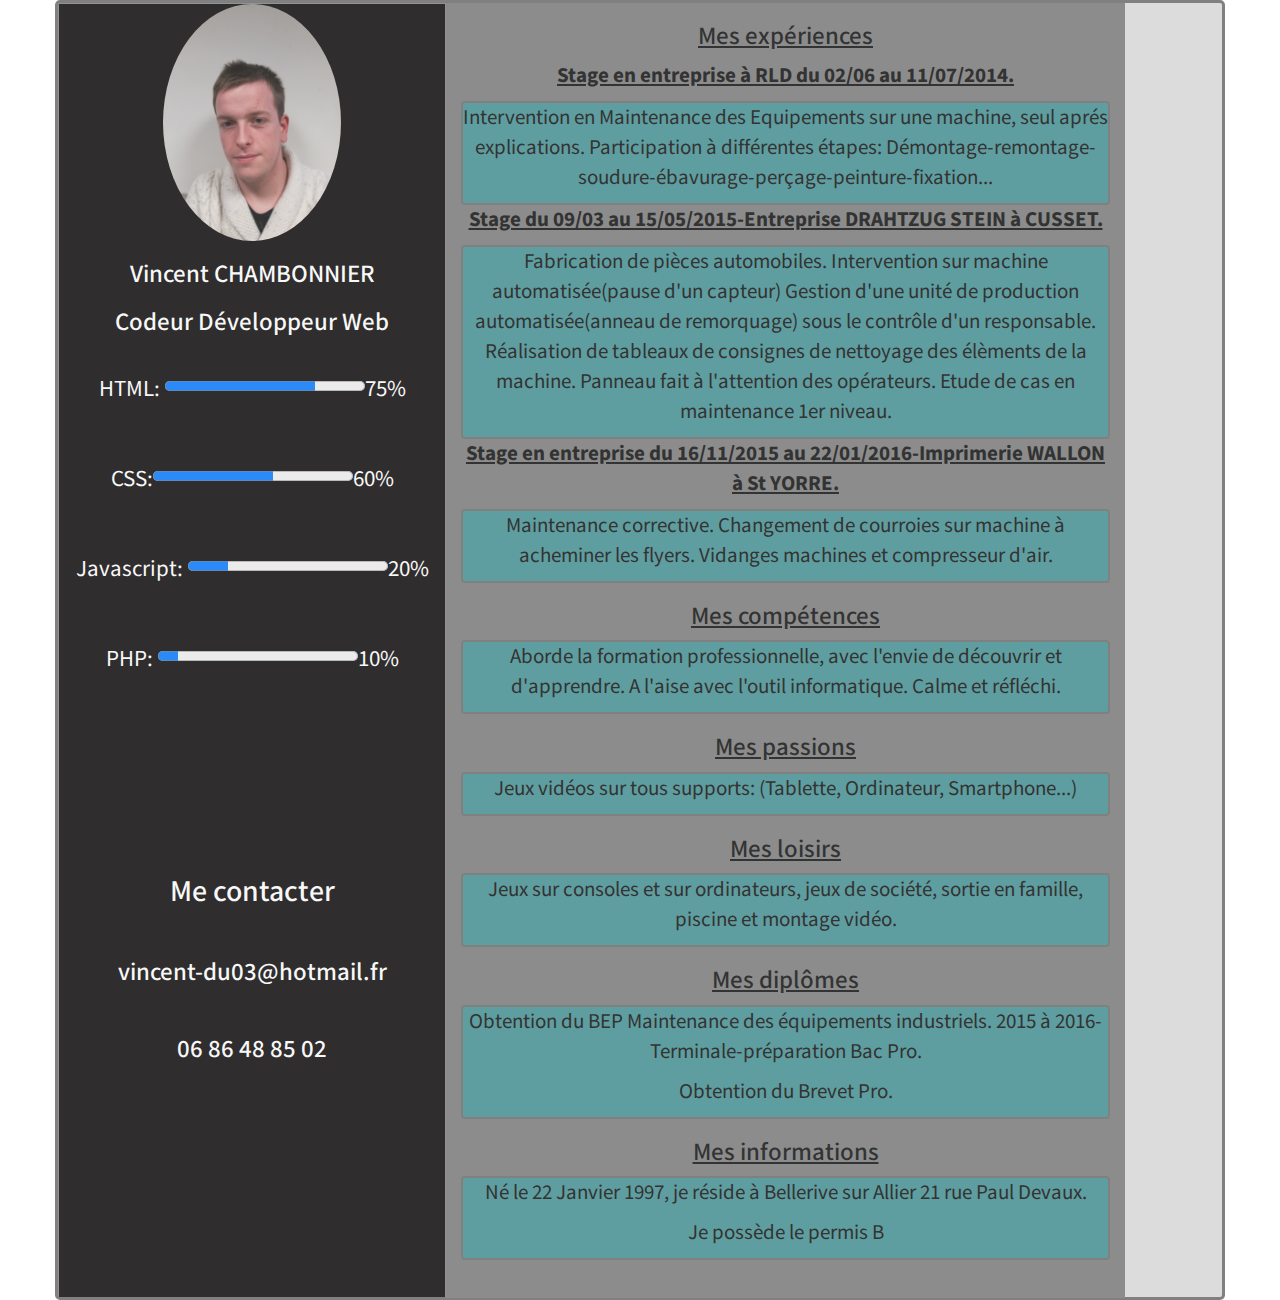
<file: index.html>
<!DOCTYPE html>
<html lang="fr">
<head>
	<meta charset="utf-8">
	<meta name="viewport" content="width=device-width, initial-scale=1.0">
	<link rel="stylesheet" type="text/css" href="style/css/bootstrap.css">
	<link rel="stylesheet" type="text/css" href="style/css/style.css">
	<link href="https://fonts.googleapis.com/css?family=Anton|Mada|Pacifico" rel="stylesheet">
	<title>Curiculum Vitae</title>
</head>
<body> 
		<div class="container">
		<div class="row">
		<nav class="col-md-4">
		<img src="image/IMG_20170117_164624.jpg" class="img-circle"/>

	<div id="info">
		<h1> Vincent CHAMBONNIER</h1>
		<h2> Codeur Développeur Web </h2>

		<div id="comp">
			<p> <center>HTML: <progress value="75" max="100" id="html"></progress>75%</center></p>
			<p>  <center>CSS:<progress value="60" max="100" id="css"></progress>60%</center></p>
			<p>  <center>Javascript: <progress value="20" max="100" id="js"></progress>20%</center></p>
			<p>  <center>PHP: <progress value="10" max="100" id="php"></progress>10%</center></p>
			<h3> Me contacter</h3>
			<h5> <a href="mailto:vincent-du03@hotmail.fr"> vincent-du03@hotmail.fr</a></h5>
			<h5> 06 86 48 85 02</h5>
		</div>		     
		</div>
		</nav>
		
				<div class="col-md-7">
					<u><h1>Mes expériences</h1></u>
					<p><strong><u> Stage en entreprise à RLD du 02/06 au 11/07/2014.</u></strong></p> 

					<div id="intervention">
						<p>Intervention en Maintenance des Equipements sur une machine, seul aprés explications. Participation à différentes étapes: Démontage-remontage-soudure-ébavurage-perçage-peinture-fixation...</p>
					</div>
						<p><strong><u>Stage du 09/03 au 15/05/2015-Entreprise DRAHTZUG STEIN à CUSSET.</u></strong></p>
						<div id="fabrication">
 							<p>Fabrication de pièces automobiles. Intervention sur machine automatisée(pause d'un capteur) Gestion d'une unité de production automatisée(anneau de remorquage) sous le contrôle d'un responsable. Réalisation de tableaux de consignes de nettoyage des élèments de la machine. Panneau fait à l'attention des opérateurs. Etude de cas en maintenance 1er niveau.</p>
 						</div>

							<p><strong><u>Stage en entreprise du 16/11/2015 au 22/01/2016-Imprimerie WALLON à St YORRE.</u></strong></p>
						<div id="maintenance">
							<p> Maintenance corrective. Changement de courroies sur machine à acheminer les flyers. Vidanges machines et compresseur d'air.
							</p>
						</div>

							<u><h1>Mes compétences</h1></u>
							<div id="aborde">
								<p>Aborde la formation professionnelle, avec l'envie de découvrir et d'apprendre. A l'aise avec l'outil informatique. Calme et réfléchi.</p>
							</div>    
	        
								<div id="passions">
								<u><h1>Mes passions</h1></u>
									<div id="jeux">
								<p>Jeux vidéos sur tous supports: (Tablette, Ordinateur, Smartphone...)</p>
								</div>
								</div>

									<div id="loisirs">
										<u><h1> Mes loisirs</h1></u>
									<div id="console">
										<p> Jeux sur consoles et sur ordinateurs, jeux de société, sortie en famille, piscine et montage vidéo.</p>
									</div>
									</div>
								

										<div id="diplomes">
											<u><h1> Mes diplômes</h1></u>
											<div id="obtension">
												<p>Obtention du BEP Maintenance des équipements industriels. 2015 à 2016-Terminale-préparation Bac Pro.
												<p>Obtention du Brevet Pro.</p>
												</p>
											</div>
											</div>
												<u><h1> Mes informations </h1></u>
												<div id="naissance">
													<p> Né le 22 Janvier 1997, je réside à Bellerive sur Allier 21 rue Paul Devaux. <p>Je possède le permis B
													</p>		
												</div>
												</div>
   												 </div>	
												</div>		
												</div>















</body>
</html>
</file>
<file: style/css/style.css>
body {
  font-family: 'Anton', sans-serif;
  font-family: 'Pacifico', cursive;
  font-family: 'Mada', sans-serif; }

.col-md-4 {
  text-align: center;
  height: 1295px;
  opacity: 0.8;
  border: 1px solid grey;
  background-color: #050202; }

.container {
  border-style: solid;
  background-color: #DCDCDC;
  border-radius: 5px;
  text-align: center;
  border-color: grey;
  height: 1300px; }

.col-md-7 {
  font-size: 21px;
  height: 1295px;
  background-color: #8c8c8c; }

img {
  width: 50%; }

h3 {
  font-size: 30px;
  margin-top: 200px; }

h5 {
  font-size: 25px;
  margin-top: 50px; }

h1 {
  font-size: 25px; }

h2 {
  margin-top: 20px;
  font-size: 25px;
  color: white; }

#html {
  margin-top: 30px;
  font-size: 20px; }

#css {
  margin-top: 50px;
  font-size: 20px; }

#js {
  margin-top: 50px;
  font-size: 20px; }

#php {
  margin-top: 50px;
  font-size: 20px; }

a {
  color: white;
  font-size: 25px; }

#intervention {
  border: 2px solid grey;
  background-color: #5F9EA0;
  border-radius: 4px; }

#fabrication {
  border: 2px solid grey;
  background-color: #5F9EA0;
  border-radius: 4px; }

#maintenance {
  border: 2px solid grey;
  background-color: #5F9EA0;
  border-radius: 4px; }

#aborde {
  border: 2px solid grey;
  background-color: #5F9EA0;
  border-radius: 4px; }

#jeux {
  border: 2px solid grey;
  background-color: #5F9EA0;
  border-radius: 4px;
  margin-bottom: 20px; }

#obtension {
  border: 2px solid grey;
  background-color: #5F9EA0;
  border-radius: 4px; }

#naissance {
  border: 2px solid grey;
  background-color: #5F9EA0;
  border-radius: 4px; }

#comp {
  color: white;
  font-size: 23px;
  text-align: center; }

#info h1 {
  color: white; }

#console {
  border: 2px solid grey;
  background-color: #5F9EA0;
  border-radius: 4px; }
</file>
